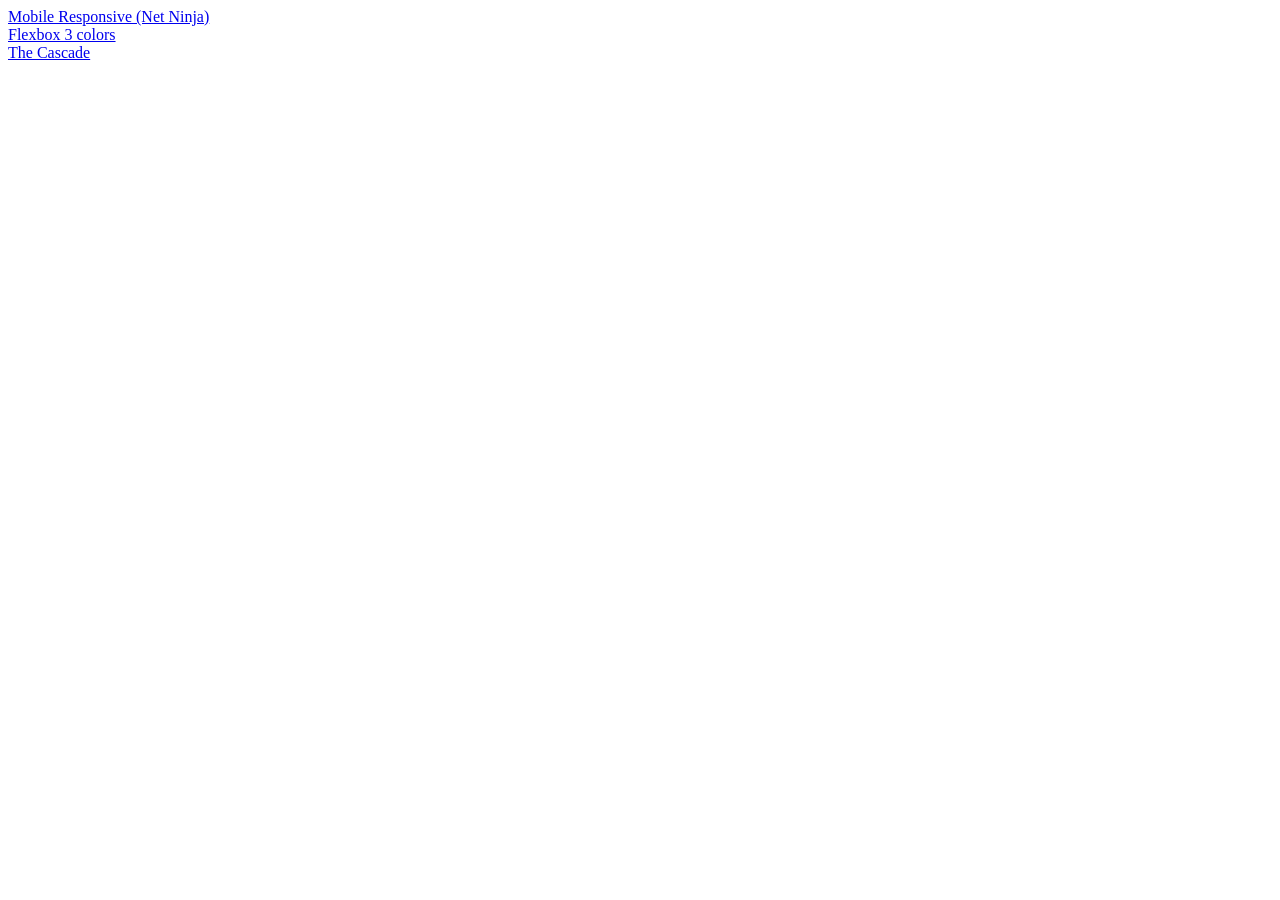
<file: index.html>
<!DOCTYPE html>
<html lang="en">
<head>
    <meta charset="UTF-8">
    <meta name="viewport" content="width=device-width, initial-scale=1.0">
    <title>My Websites!</title>
</head>
<body>
    <a href="mobile responsive (net ninja)/index.html">Mobile Responsive (Net Ninja)</a> <br>
    <a href="flexbox mobile (3 colors)/index.html">Flexbox 3 colors</a> <br>
    <a href="The Cascade/index.html">The Cascade</a>
</body>
</html>
</file>
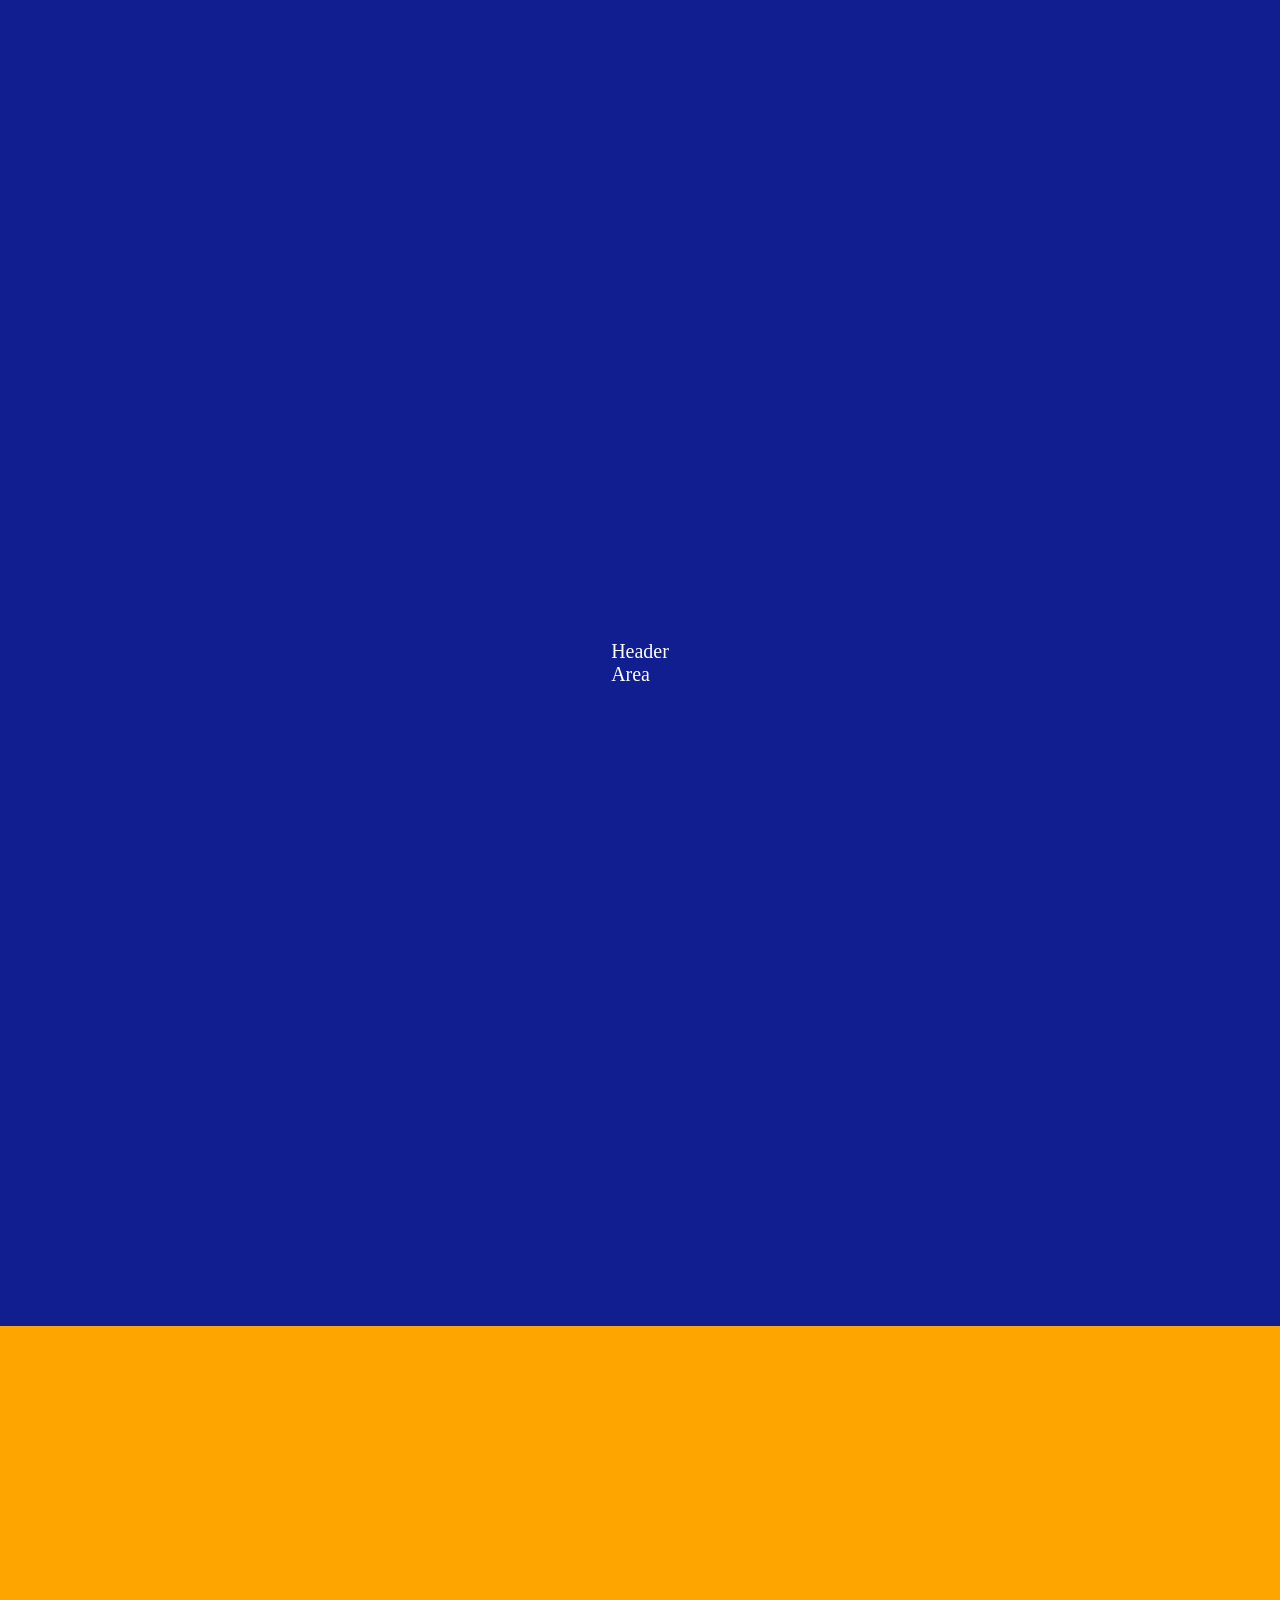
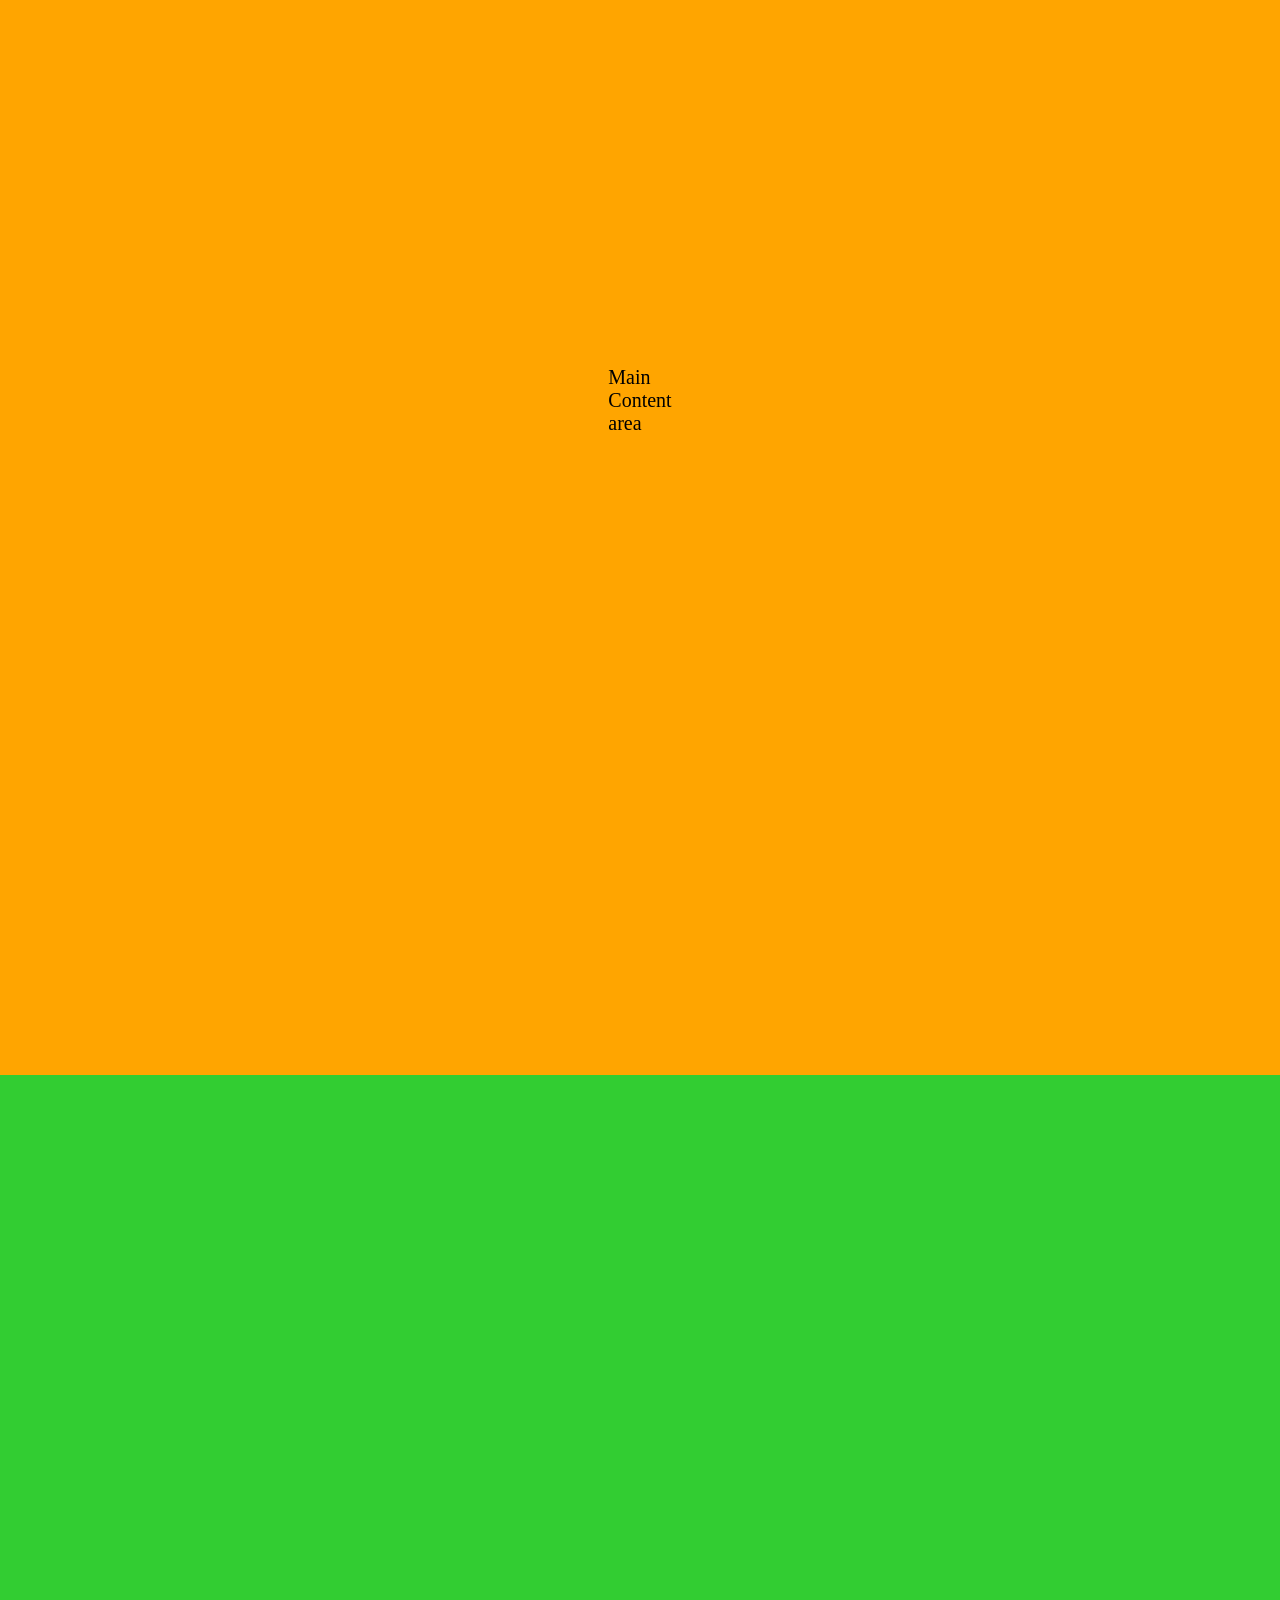
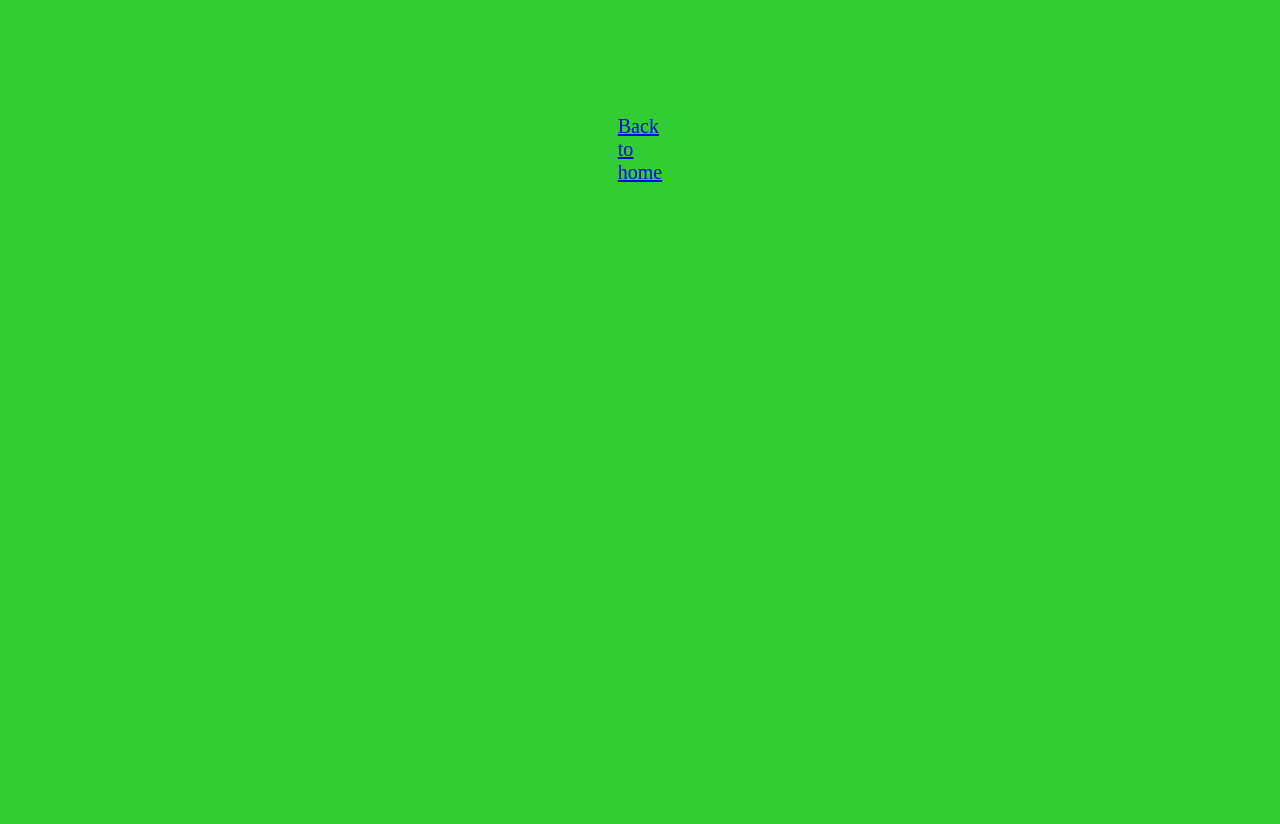
<file: flexbox mobile (3 colors)/index.html>
<!DOCTYPE html>
<html lang="en">
<head>
    <meta charset="UTF-8">
    <meta name="viewport" content="width=device-width, initial-scale=1.0">
    <link rel="stylesheet" href="styles.css">
    <title>Flexbox</title>
</head>
<body>
    <header>
        <p>Header Area</p>
    </header>

    <main>
        <p>Main Content area</p>
    </main>

    <footer>
        <a href="../index.html">Back to home</a>
    </footer>

</body>
</html>
</file>
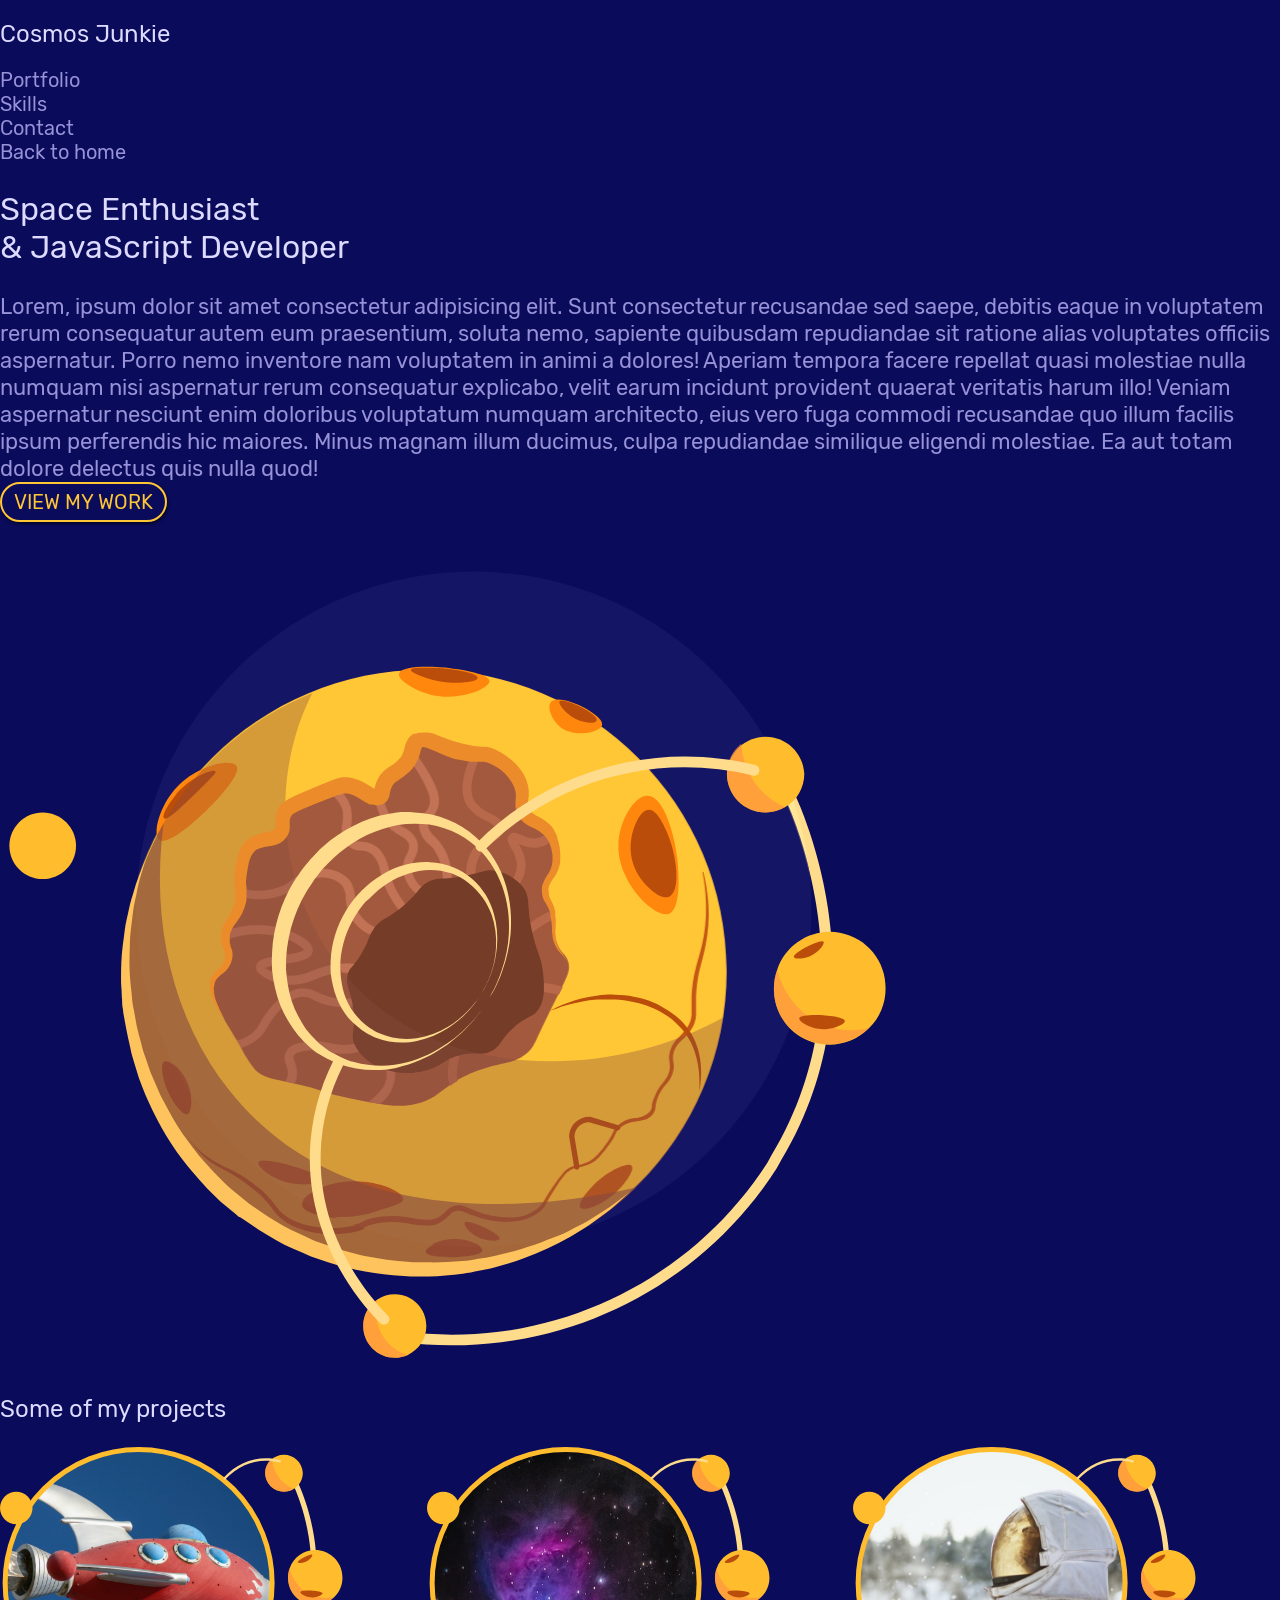
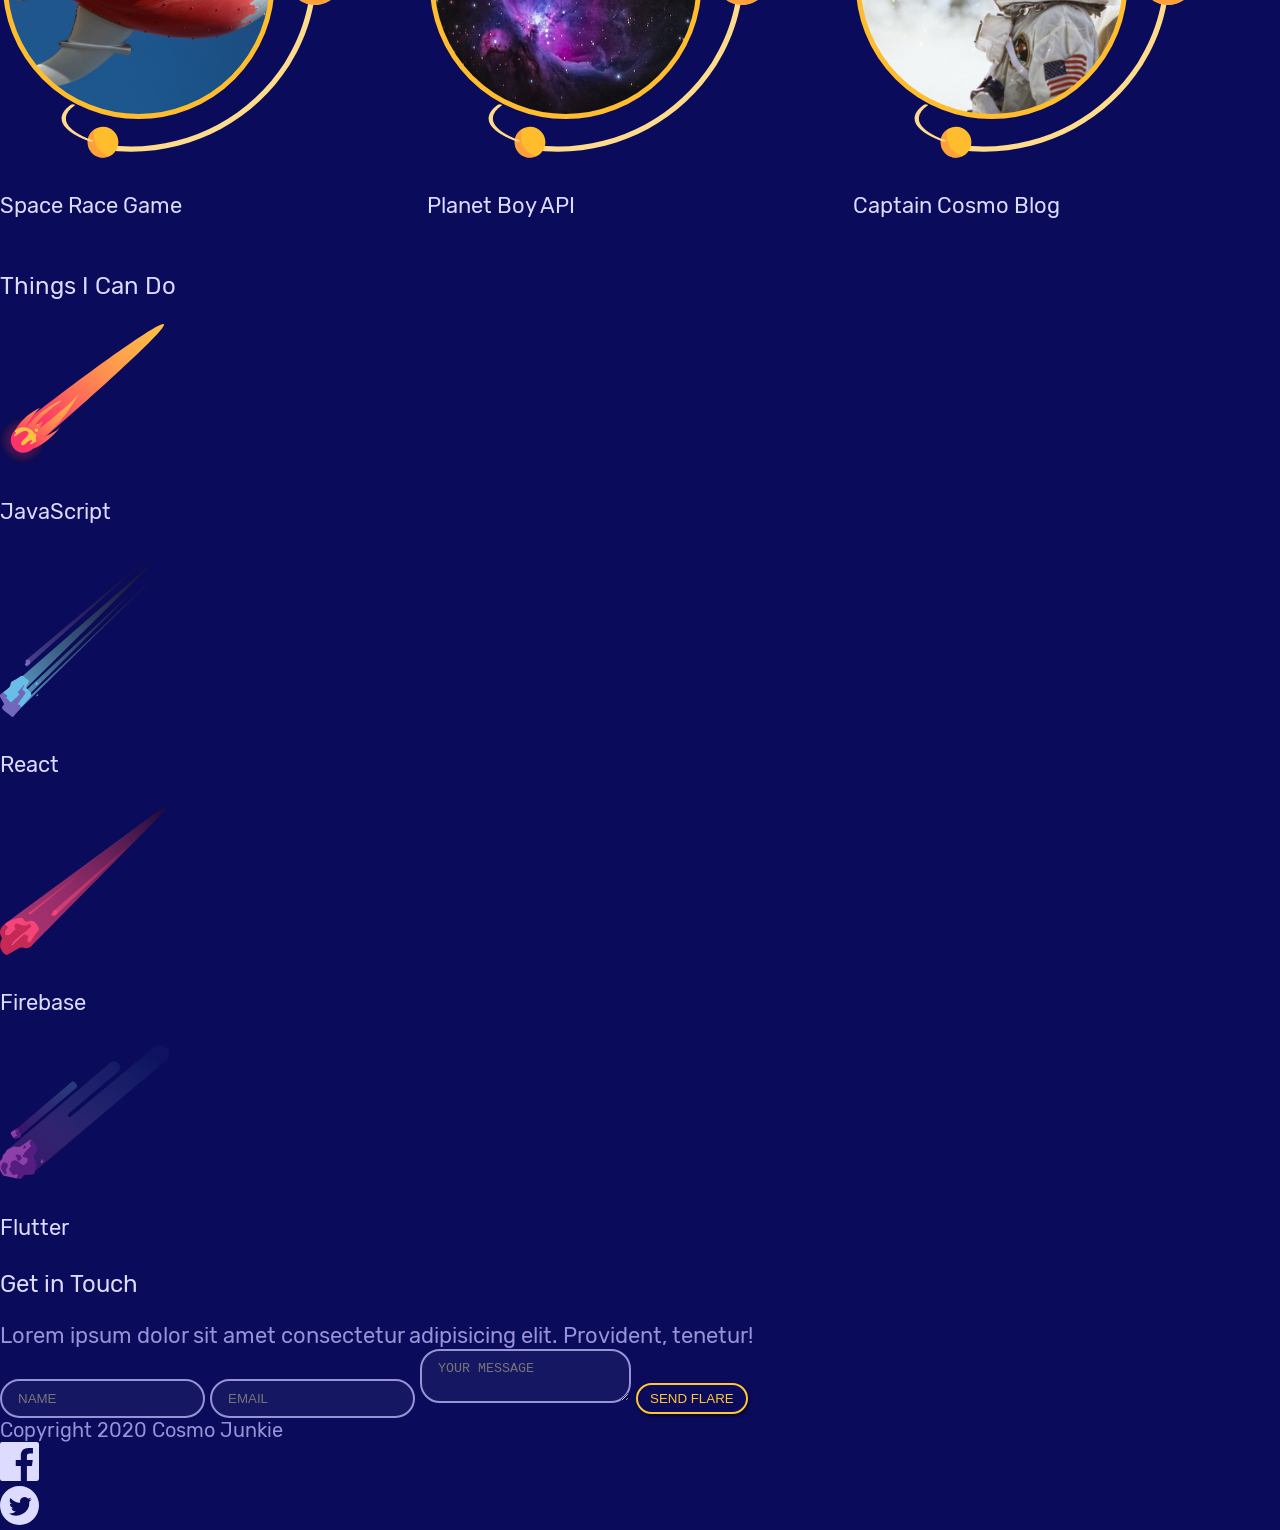
<file: mobile responsive (net ninja)/index.html>
<!DOCTYPE html>
<html lang="en">
<head>
    <meta charset="UTF-8">
    <meta name="viewport" content="width=device-width, initial-scale=1.0">
    <link rel="stylesheet" href="styles.css">
    <title>Cosmo Junkie</title>
</head>
<body>
    <nav class="site-nav grid">
        <h1>Cosmos Junkie</h1>
        <ul>
            <li><a href="#portfolio">Portfolio</a></li>
            <li><a href="#skills">Skills</a></li>
            <li><a href="#contact">Contact</a></li>
            <li><a href="../index.html">Back to home</a></li>
        </ul>
    </nav>
    <section id="welcome" class="grid">
        <div class="welcome-text">
            <h2>Space Enthusiast<br>& JavaScript Developer</h2>
            <p class="leading">Lorem, ipsum dolor sit amet consectetur adipisicing elit. Sunt consectetur recusandae sed saepe, debitis eaque in voluptatem rerum consequatur autem eum praesentium, soluta nemo, sapiente quibusdam repudiandae sit ratione alias voluptates officiis aspernatur. Porro nemo inventore nam voluptatem in animi a dolores! Aperiam tempora facere repellat quasi molestiae nulla numquam nisi aspernatur rerum consequatur explicabo, velit earum incidunt provident quaerat veritatis harum illo! Veniam aspernatur nesciunt enim doloribus voluptatum numquam architecto, eius vero fuga commodi recusandae quo illum facilis ipsum perferendis hic maiores. Minus magnam illum ducimus, culpa repudiandae similique eligendi molestiae. Ea aut totam dolore delectus quis nulla quod!</p>
            <a href="#portfolio" class="button">View my work</a>
        </div>
        <div class="welcome-img">
            <img src="assets/banner_image.png" alt="pic of planet">
        </div>
    </section>
    <section id="portfolio">
        <h3>Some of my projects</h3>
        <div class="projects grid">
            <a href="">
                <img src="assets/project_1.png" alt="space race img">
                <h4>Space Race Game</h4>
            </a>
             <a href="">
                <img src="assets/project_2.png" alt="planet boy img">
                <h4>Planet Boy API</h4>
            </a>
             <a href="">
                <img src="assets/project_3.png" alt="captain cosmo blog img">
                <h4>Captain Cosmo Blog</h4>
            </a>
        </div>
    </section>    
    <section id="skills">
        <h3>Things I Can Do</h3>
        <ul class="grid">
            <li>
                <img src="assets/comet_1.svg" alt="comet">
                <h4>JavaScript</h4>
            </li>
            <li>
                <img src="assets/comet_2.svg" alt="comet">
                <h4>React</h4>
            </li>
            <li>
                <img src="assets/comet_3.svg" alt="comet">
                <h4>Firebase</h4>
            </li>
            <li>
                <img src="assets/comet_4.svg" alt="comet">
                <h4>Flutter</h4>
            </li>
        </ul>
    </section>
    <section id="contact">
        <h3>Get in Touch</h3>
        <p class="leading">Lorem ipsum dolor sit amet consectetur adipisicing elit. Provident, tenetur!</p>
        <form>
            <input type="text" placeholder="NAME">
            <input type="email" placeholder="EMAIL">
            <textarea placeholder="YOUR MESSAGE"></textarea>
            <button class="button">Send Flare</button>
        </form>
    </section>
    <footer>
        <div class="grid">
            <p class="copyright">Copyright 2020 Cosmo Junkie</p>
            <ul class="social">
                <li><a href=""><img src="assets/icon_fb.svg" alt="facebook"></a></li>
                <li><a href=""><img src="assets/icon_tw.svg" alt="twitter"></a></li>
            </ul>
        </div>
    </footer>
</body>
</html>
</file>
<file: flexbox mobile (3 colors)/styles.css>
* {
    box-sizing: border-box;
    margin: 0;
    padding: 0;
    font-size: 20px;
}

body {
    font-family: sans-seif;
}

header,
main,
footer {
    width: 100%;
    padding: 50%;
    display: flex;
    justify-content: center;
    align-items: center;
}

header {
    background-color: #111e90ff;
}

header p {
    color: white;
}

main {
    background-color: orange;
}

footer {
    background-color: limegreen;
}
</file>
<file: mobile responsive (net ninja)/styles.css>
.welcome-img img {
    max-width: 100%;
    height: auto;
    display: block;
}

/* variables */
:root {
    --primary: #ffc636;
    --secondary: #0a0b5b;
}

/* reset */
body, p, a, ul, li {
    margin: 0;
    padding: 0;
    text-decoration: none;
}

li {
    list-style-type: none;
}

/* base styles */
body {
    background: var(--secondary);
    overflow-x: hidden;
    font-family: 'Rubik Regular';
    font-size: 20px;
}

.button {
    background: none;
    border: 2px solid var(--primary);
    color: var(--primary);
    padding: 6px 12px;
    border-radius: 20px;
    text-transform: uppercase;
    box-shadow: 1px 2px 3px rgba(0,0,0,0.6);
    display: inline-block;
}

.button:hover {
    color: #222;
    background: var(--primary)
}

input, textarea {
    background: rgba(255,255,255,0.05);
    padding: 10px 16px;
    border-radius: 20px;
    border: 2px solid #9893D8;
    color: #f2f2f2;
}

/* fonts */
@font-face {
    font-family: 'Rubik Regular';
    src: url('assets/fonts/Rubik-Regular.ttf')
}

h1, h2, h3, h4 {
    color: #DDDBFF;
    font-weight: normal;
}

p, a, li {
    color: #9893D8;
}

h1, h3 {
    font-size: 1.2em;
}

h2 {
    font-size: 1.6em;
}

h4 {
    font-size: 1.1em;
}

.leading {
    font-size: 1.1em;
}

/* mobile styles */






/* small tablet styles */
@media screen and (min-width: 620px) {

}

/* large tablets & laptop */
@media screen and (min-width: 960px) {

    body {
        font-size: 18px;
    }

}

/* desktop styles */
@media screen and (min-width: 1200px) {
    body {
        font-size: 20px;
    }
}

/* grid testing */
.projects {
    display: grid;
    grid-template-columns: 1fr 1fr 1fr;
}
</file>
